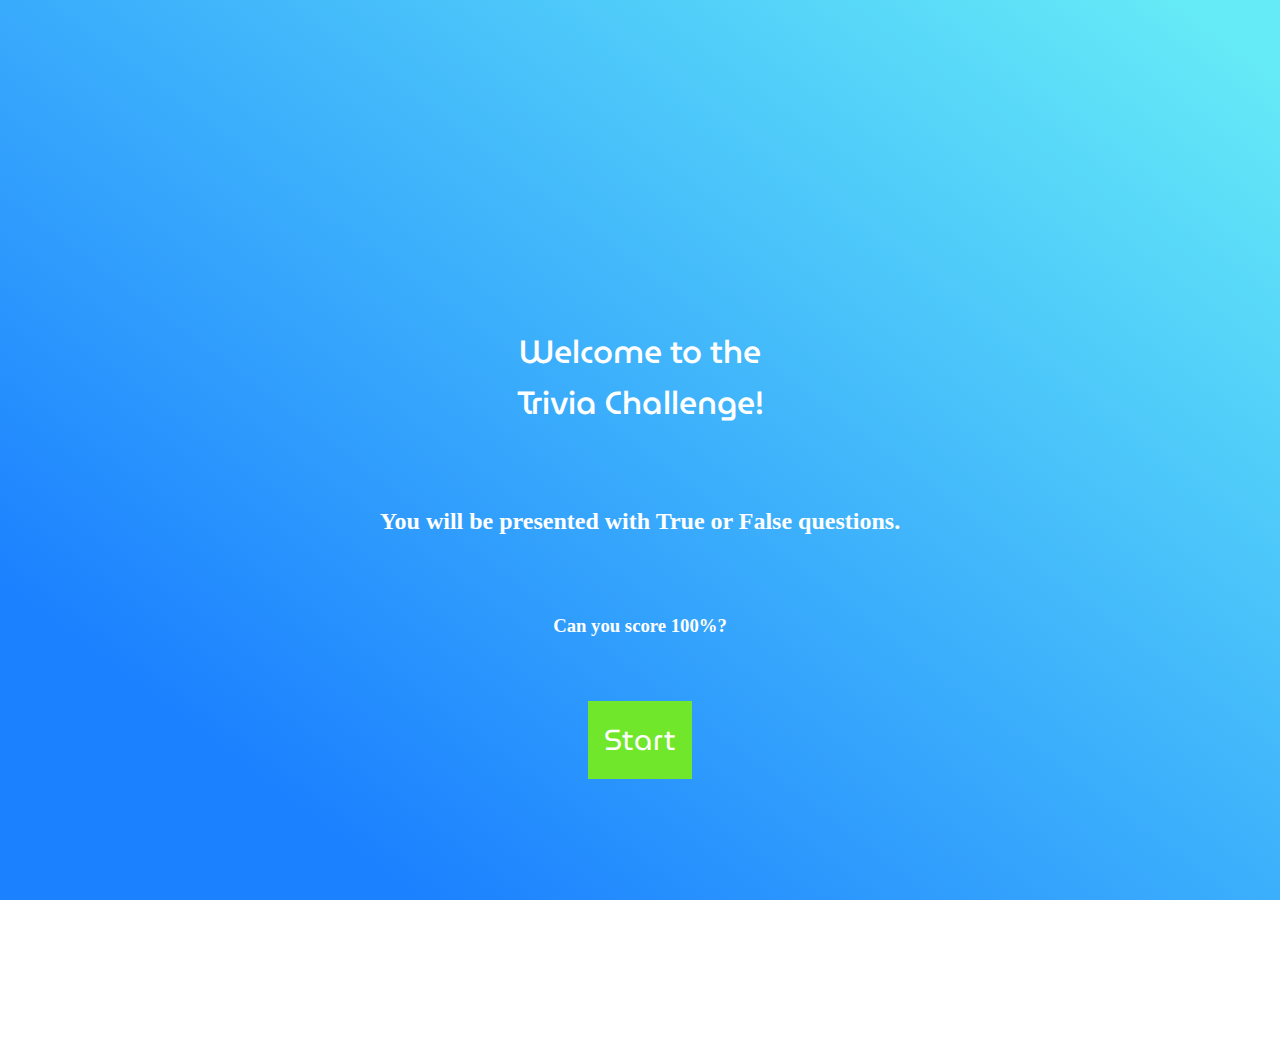
<file: index.html>
<!DOCTYPE html>
<html lang="en">

<head>
    <meta charset="UTF-8">
    <meta name="viewport" content="width=device-width, initial-scale=1.0">
    <meta http-equiv="X-UA-Compatible" content="ie=edge">
    <link id="styleSheet" href="styles/styles.css" rel="stylesheet" type="text/css">
    <link href="https://fonts.googleapis.com/css2?family=Muli:wght@300&family=MuseoModerno:wght@500&display=swap"
        rel="stylesheet">
    <title>Trivia Challenge</title>

</head>

<body>
<div class="container">

<div id="home" class="flex-center flex-column">
    <h1> Welcome to the <br> Trivia Challenge!</h1>
    <h2> You will be presented with True or False questions.</h2>
    <h3> Can you score 100%?</h3>
    <a href="trivia.html" id="restart" class="btn"> Start </a>
</div>

<!-- 
    <script src="scripts/script.js"></script> -->

</body>
<!-- final  -->

</html>
</file>
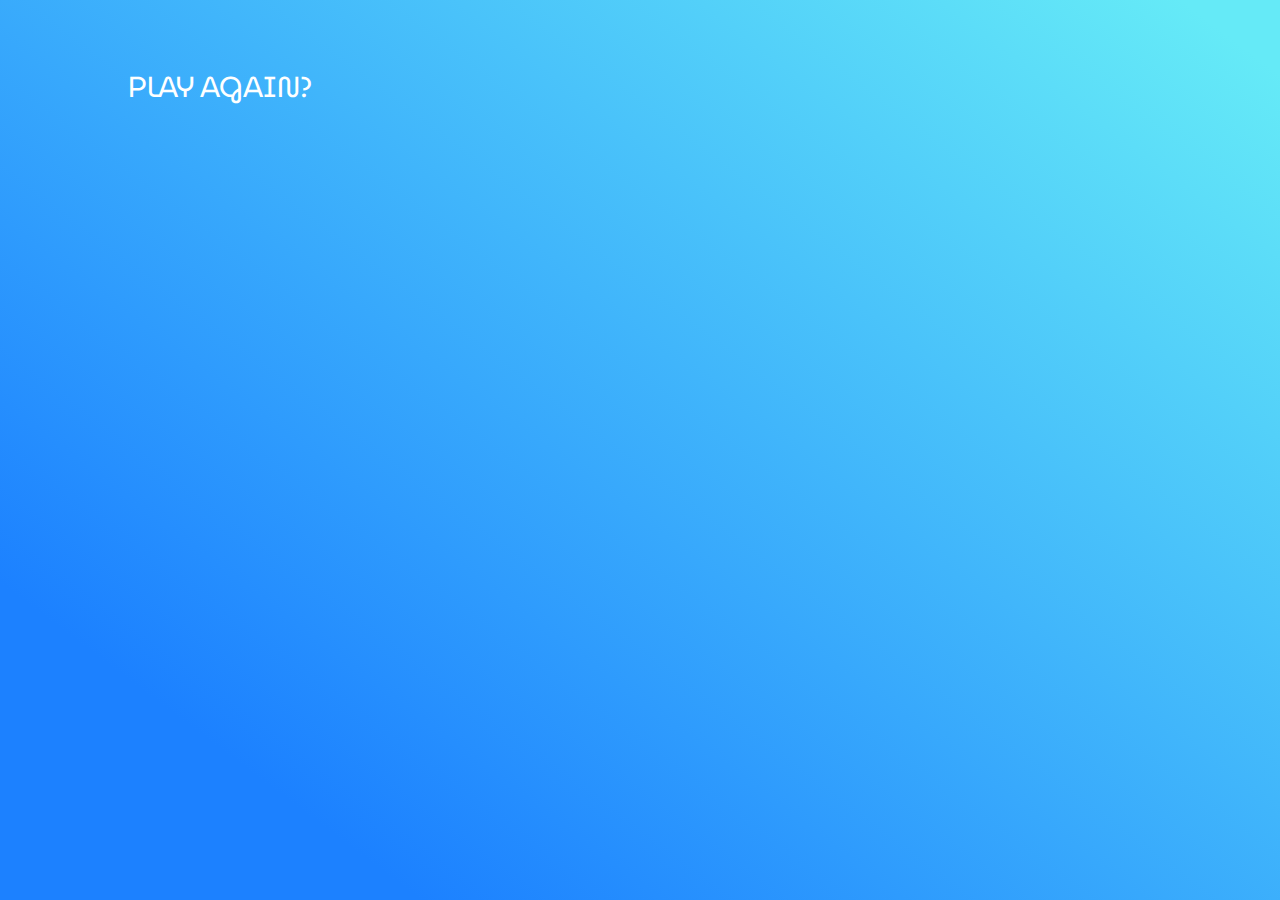
<file: finish.html>
<!DOCTYPE html>
<html lang="en">

<head>
    <meta charset="UTF-8">
    <meta name="viewport" content="width=device-width, initial-scale=1.0">
    <meta http-equiv="X-UA-Compatible" content="ie=edge">
    <link id="styleSheet" href="styles/trivia.css" rel="stylesheet" type="text/css">
    <link href="https://fonts.googleapis.com/css2?family=Muli:wght@300&family=MuseoModerno:wght@500&display=swap"
        rel="stylesheet">
    <title>Trivia Challenge</title>

</head>

<body>
    <a href="index.html" class="btn" id="reset">PLAY AGAIN?</a>
    

</body>
<!-- final  -->

</html>
</file>
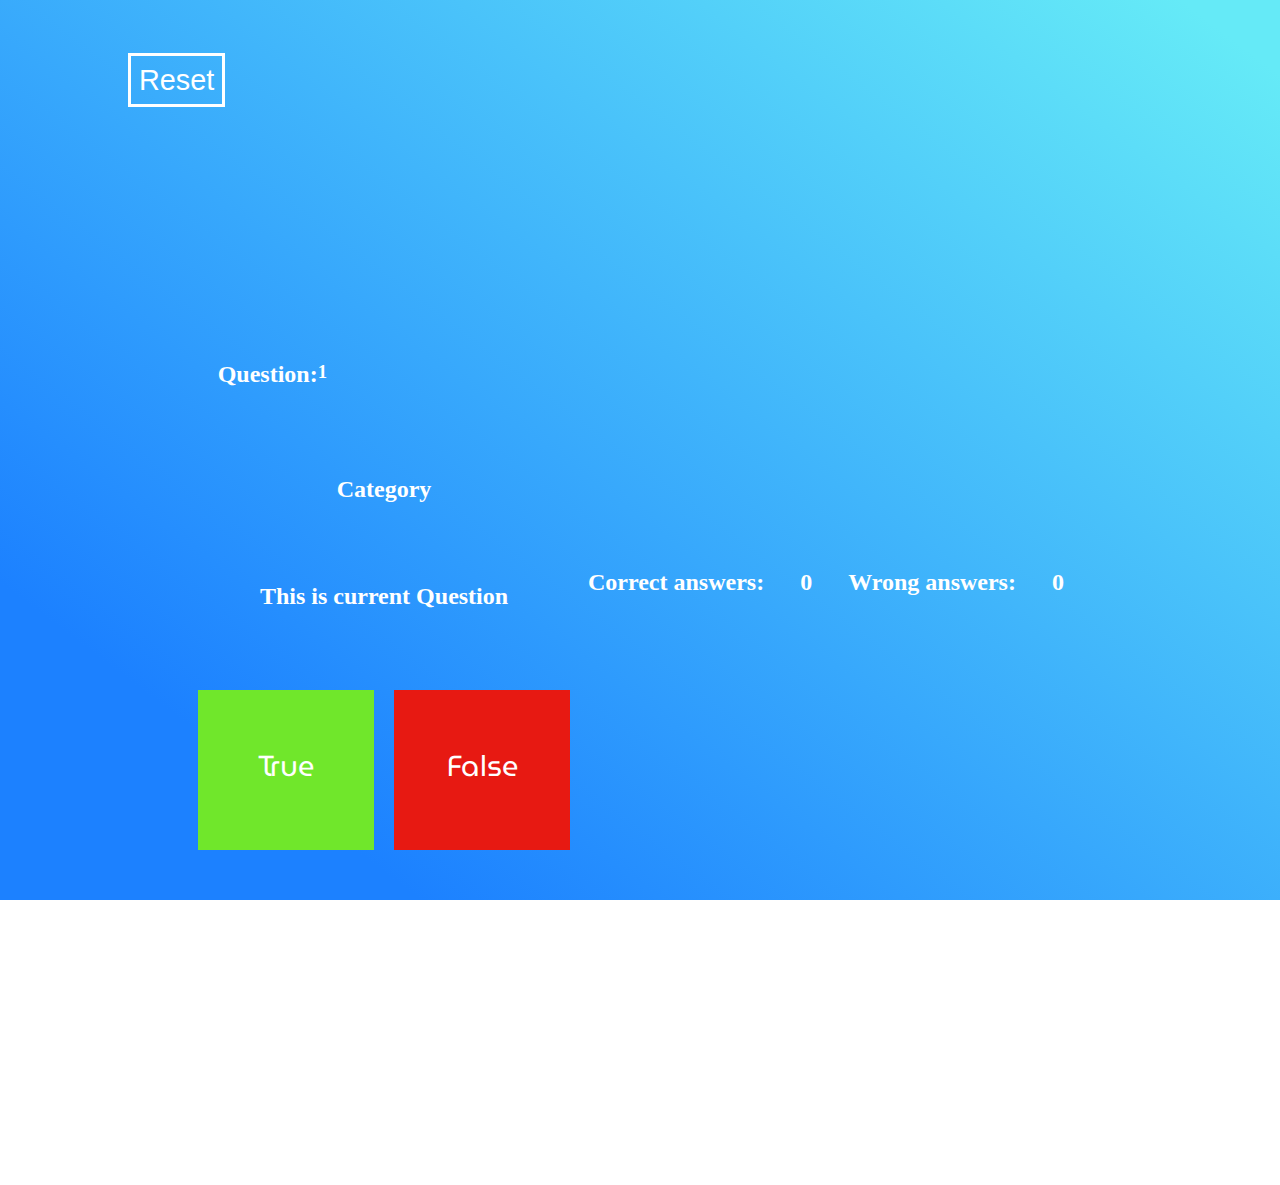
<file: trivia.html>
<!DOCTYPE html>
<html lang="en">

<head>
    <meta charset="UTF-8">
    <meta name="viewport" content="width=device-width, initial-scale=1.0">
    <meta http-equiv="X-UA-Compatible" content="ie=edge">
    <link id="styleSheet" href="styles/trivia.css" rel="stylesheet" type="text/css">
    <link href="https://fonts.googleapis.com/css2?family=Muli:wght@300&family=MuseoModerno:wght@500&display=swap"
        rel="stylesheet">
    <title>Trivia Challenge</title>

</head>

<body>
    <a href="index.html" class="reset_btn" id="reset">  Reset  </a>
    <div id="main" class="container">
        <div id="question_container" class="justify-center flex-column">
            <div class="question_header">
                <h2>Question: </h2>
                <h3 id="question_number">1</h3>
            </div>
            <h2 id="category"> Category </h2>
            <h2 id="question"> This is current Question </h2>
            <!-- onclick="newQuestion()" -->
            <button class="answer option btn green_btn" id="selectedTrue" onclick="newQuestion()">True</button>
            <button class="answer option btn red_btn" id="selectedFalse" onclick="newQuestion()">False</button>
        </div>
        <div class="score_container">
            <h2>Correct answers: </h2>
            <h2 id="scoreText">0</h2>
            <h2>Wrong answers: </h2>
            <h2 id="wrongText">0</h2>
        </div>
    </div>
    <div id="finish" class="hidden">
        <div class="results_container">  
            <h2>Total Score:</h2>
            <h2 id="total_score" class="show_score">0</h2>
            <a href="index.html" class="reset_btn" id="reset">  PLAY AGAIN?  </a>
        </div>
        
    </div>
    <script src="scripts/script.js"></script>

</body>
<!-- final  -->

</html>
</file>
<file: styles/styles.css>
@charset "UTF-8";

/* Mobile first */

*{
    box-sizing: border-box;
    margin: 0;
    padding: 0;
}
body {
    background: rgb(28,129,255);
    background: linear-gradient(37deg, rgba(28,129,255,1) 17%, rgba(101,234,247,1) 96%);
    background-repeat: no-repeat;
    background-attachment: fixed;
    background-size: cover;
    max-height: 720px;
    width: 100%;
    /* padding: 5% 10%; */
    color: #ffffff;

}


h1,
h2,
h3,
h4 {
    font-size: 6 rem;
    margin-bottom: 5rem;
}


h1 {
    font-family: 'MuseoModerno';
    text-align: center;
    font-weight: 500;
}

.container {

    width: 100%;
    height: 80vw;
    margin: 2rem 0;
    display: flex;
    justify-content: center;
    text-align: center;
    align-items: center;
    /* max-width: 80rem; */
}

/* a cualquier hijo de container */
.container > * {
width: 100%;
}

.flex.column{
    display: flex;
    flex-direction: column;
}

.flex-center {
    justify-content: center;
}

.flex-center{
    text-align: center;
}

.hidden{
    display: none;
}

.btn{
        font-size: 1.8rem;
        padding: 1rem;
        width: 25rem;
        height: 50px;
        font-family: 'MuseoModerno';
        text-align: center;
        text-decoration: none;
        border: none;
        margin-bottom: 1rem;
        color: white;
        background-color: rgb(112, 231, 43);
        
}

.btn:hover{
    cursor: pointer;
    box-shadow: 0 0.4rem 1.4rem 0 rgb(1, 56, 53, 0.5);
    transform: translateY(-0.2rem);
    transition: transform 200ms;
}
/* Responsive column widths */
/* @media (min-width: 700px) {} */
</file>
<file: styles/trivia.css>
@charset "UTF-8";


*{
    box-sizing: border-box;
    margin: 0;
    padding: 0;
}

body {
    background: rgb(28,129,255);
    background: linear-gradient(37deg, rgba(28,129,255,1) 17%, rgba(101,234,247,1) 96%);
    height: 100%;
    width: 100%;
    background-repeat: no-repeat;
    background-attachment: fixed;
    background-size: cover;
    /* line-height: 28px; */
    padding: 5% 10%;
    color: #ffffff;

}

h1,
h2,
h3,
h4 {
    font-size: 6 rem;
    margin-bottom: 5rem;
}


h1 {
    font-family: 'MuseoModerno';
    text-align: center;
    font-weight: 500;
}

.container {

    width: 100%;
    height: 80vw;
    margin: 0;
    display: flex;
    flex-wrap: wrap;
    flex-direction: row;
    justify-content: center;
    text-align: center;
    align-items: center;
    max-width: 80rem;
}

.flex.column{
    display: flex;
    flex-direction: column;
}

.flex-center {
    justify-content: center;
}

.flex-center{
    text-align: center;
}

.hidden{
    display: none;
}

.btn{
        font-size: 1.8rem;
        padding-bottom: 0.5rem;
        width: 11rem;
        height: 10rem;
        font-family: 'MuseoModerno';
        text-align: center;
        text-decoration: none;
        border: none;
        margin-bottom: 0.5rem;
        color: white; 
}
.green_btn{
    background-color: rgb(112, 231, 43);
}

.red_btn {
    background-color: rgb(231, 25, 18);
    margin-left: 1rem;
}

.btn:hover{
    cursor: pointer;
    box-shadow: 0 0.4rem 1.4rem 0 rgba(20, 12, 36, 0.5);
    transform: translateY(-0.2rem);
    transition: transform 200ms;
}

.question_container{
    display: flex;
    flex-wrap: wrap;
    flex-direction: row;
    justify-content: space-around;
    margin-bottom: 0.5rem;
    /* width: 40%; */
}

.question_header {
    width: 40%;
    display: flex;
    flex-wrap: wrap;
    flex-direction: row;
    justify-content: center;
    margin-bottom: 0.5rem;
}

.score_container {
    width: 50%;
    height: 5rem;
    display: flex;
    flex-wrap: wrap;
    flex-direction: row;
    justify-content: space-around;
    /* margin-bottom: 0.5rem; */
}

.hidden {
    display: none;
}
.show_finish{
    color: white;
}

.reset_btn{
    border: solid;
    border-color: white;
    font-size: 1.8rem;
    padding: 0.5rem;
    width: 11rem;
    height: 10rem;
    font-family: 'Arial';
    text-align: center;
    text-decoration: none;
    margin-bottom: 0.5rem;
    color: white; 
}


/* Responsive column widths */
/* @media (min-width: 700px) {} */
</file>
